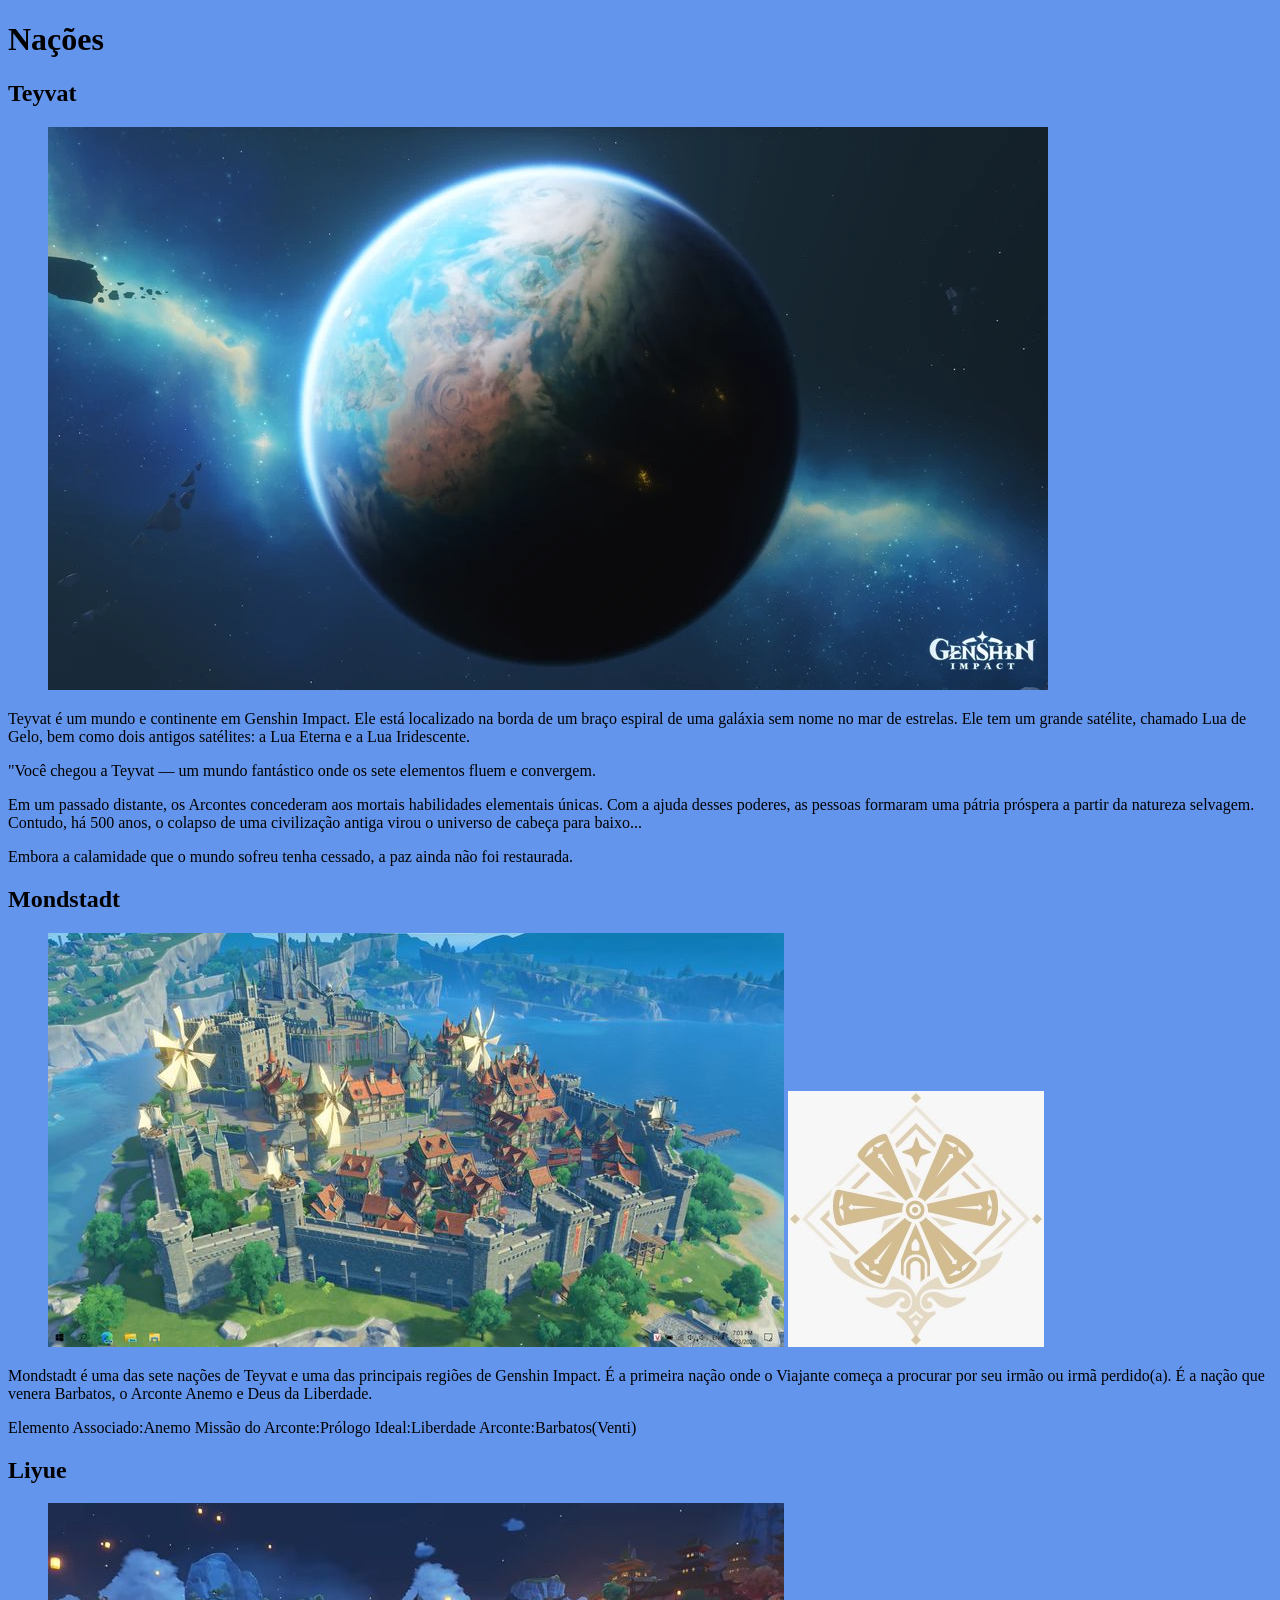
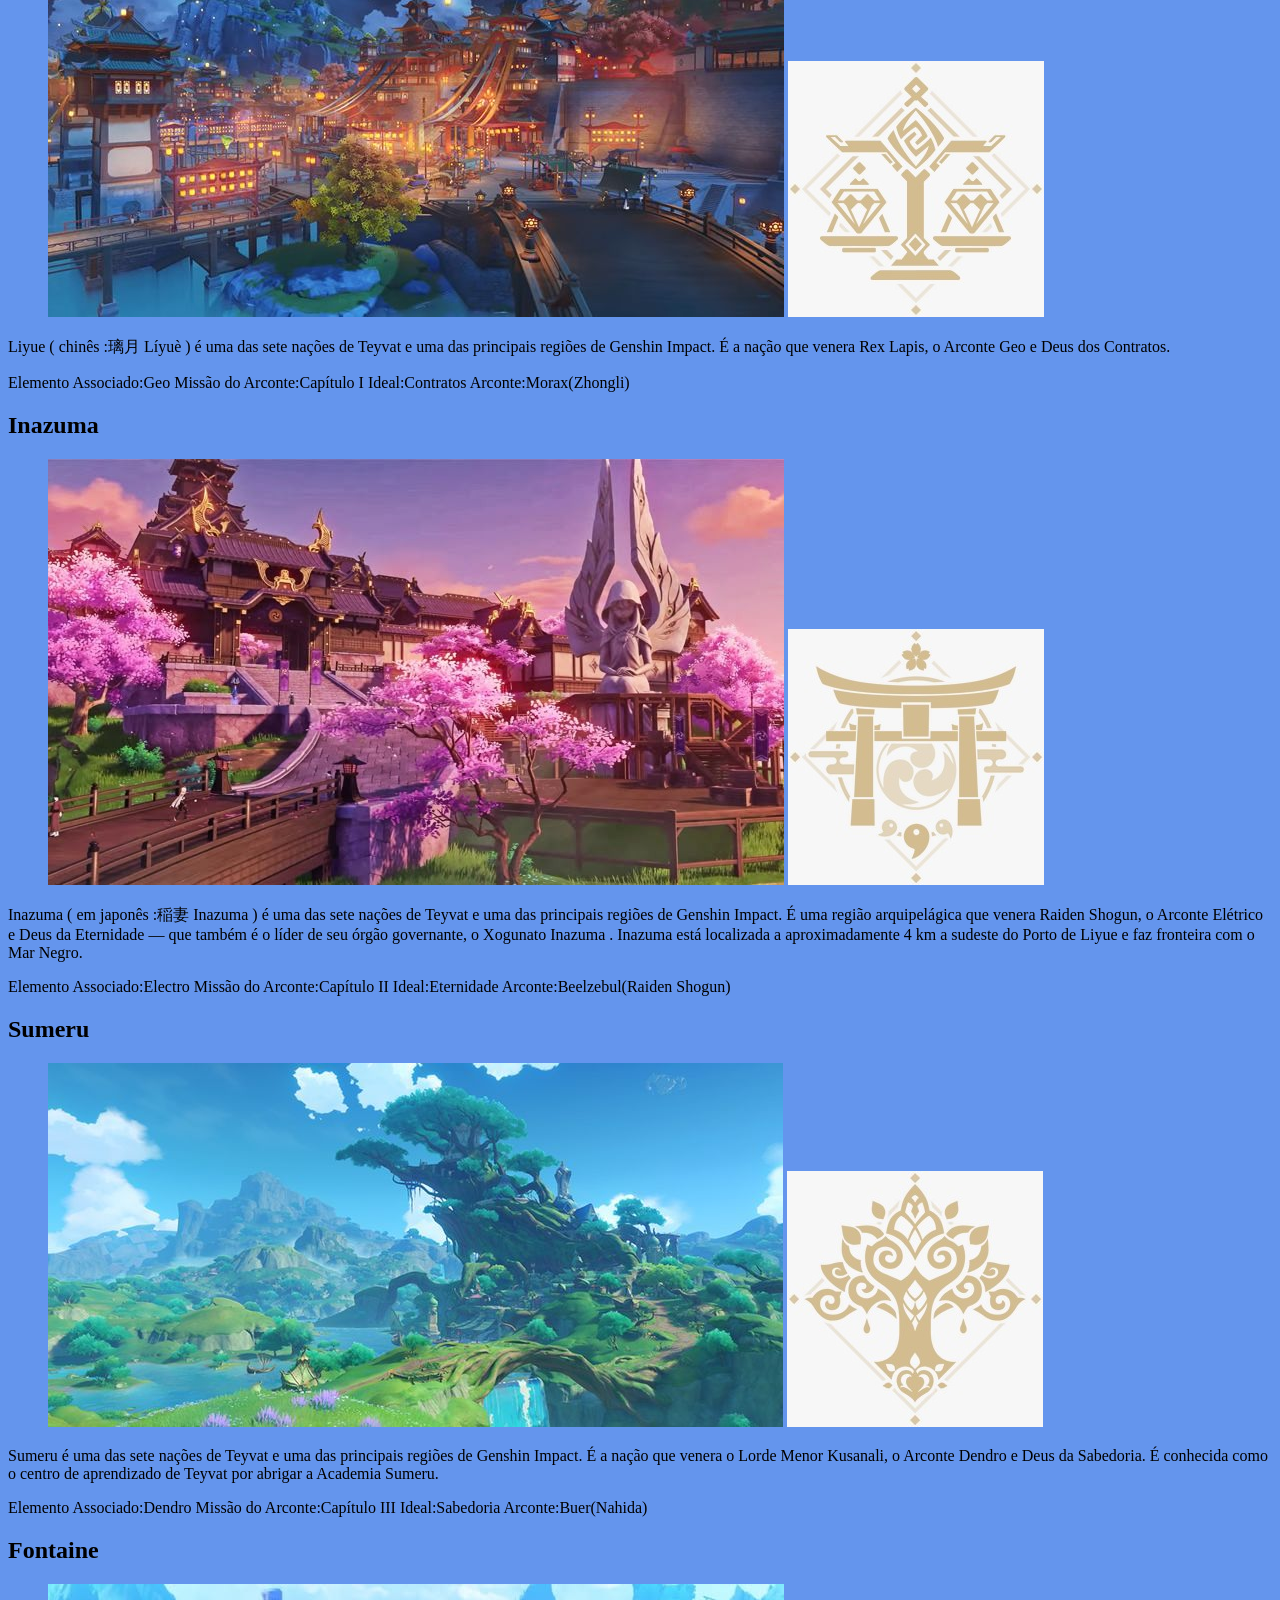
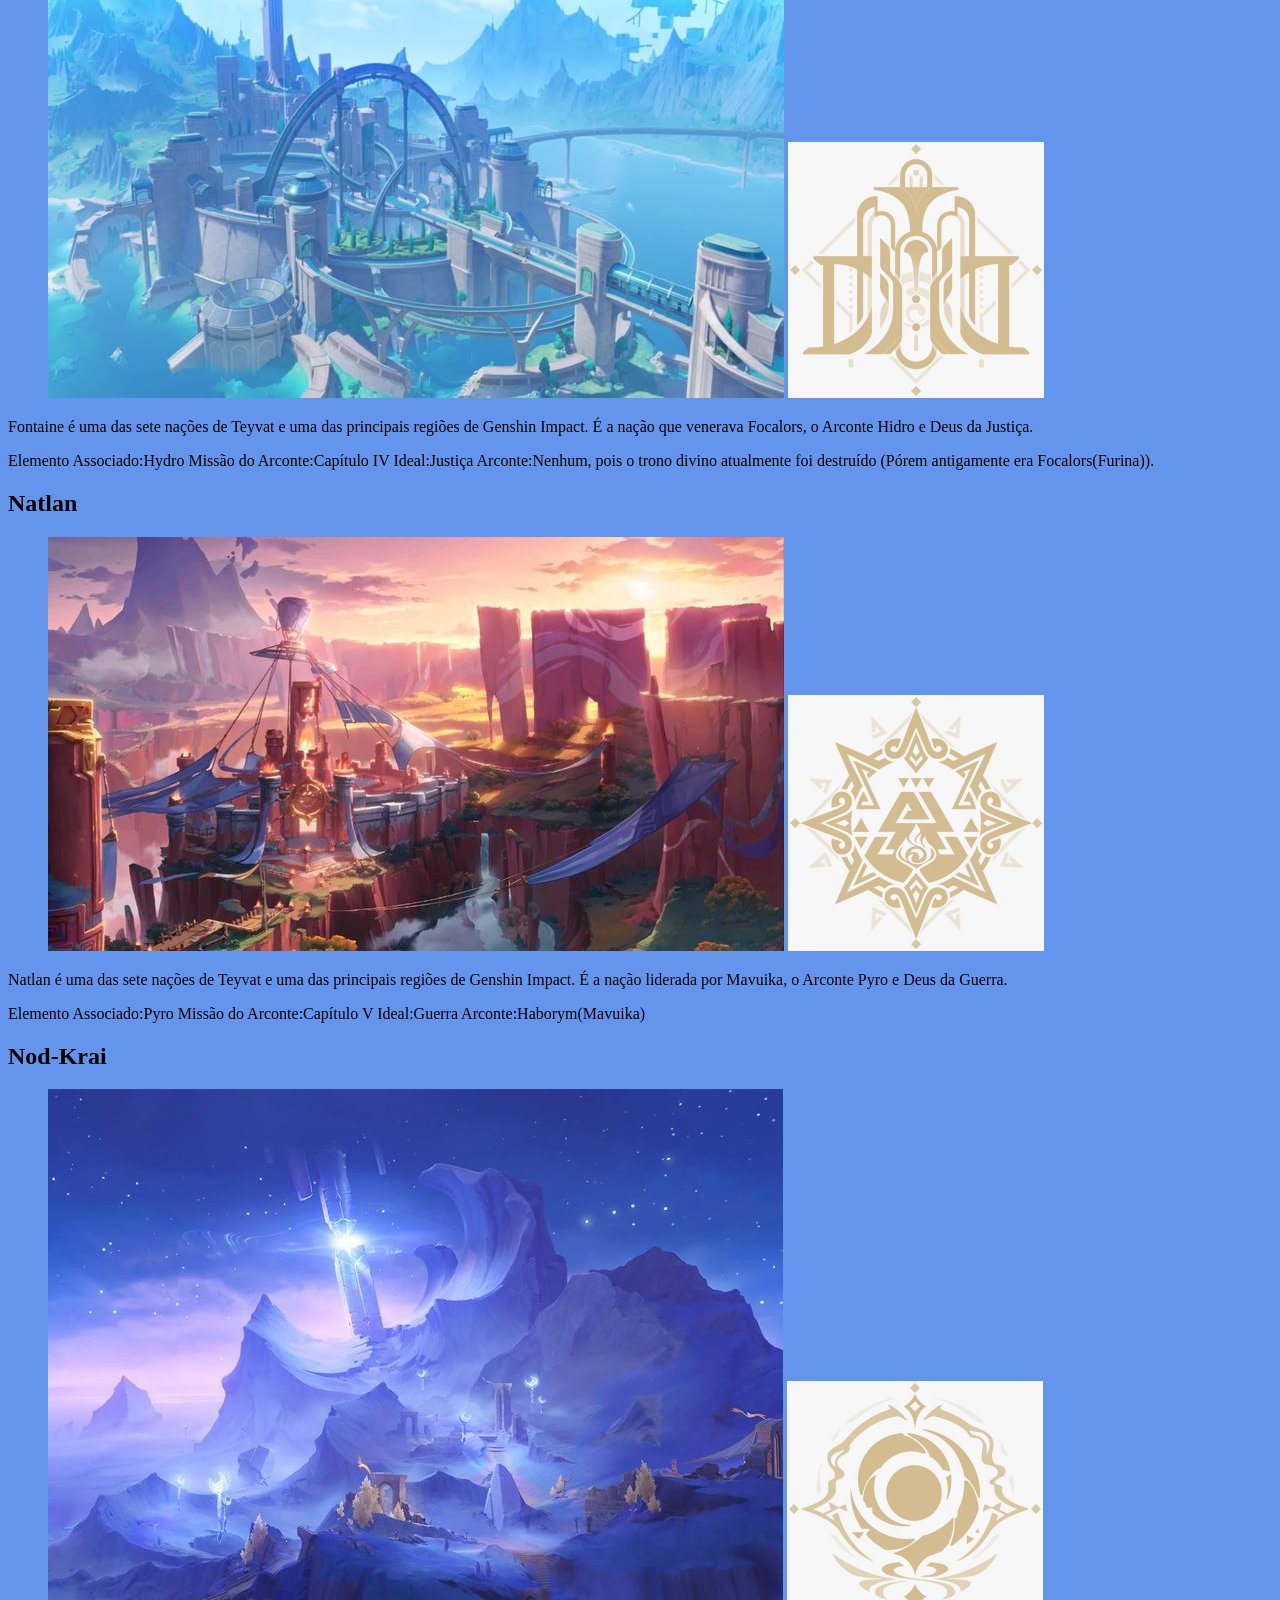
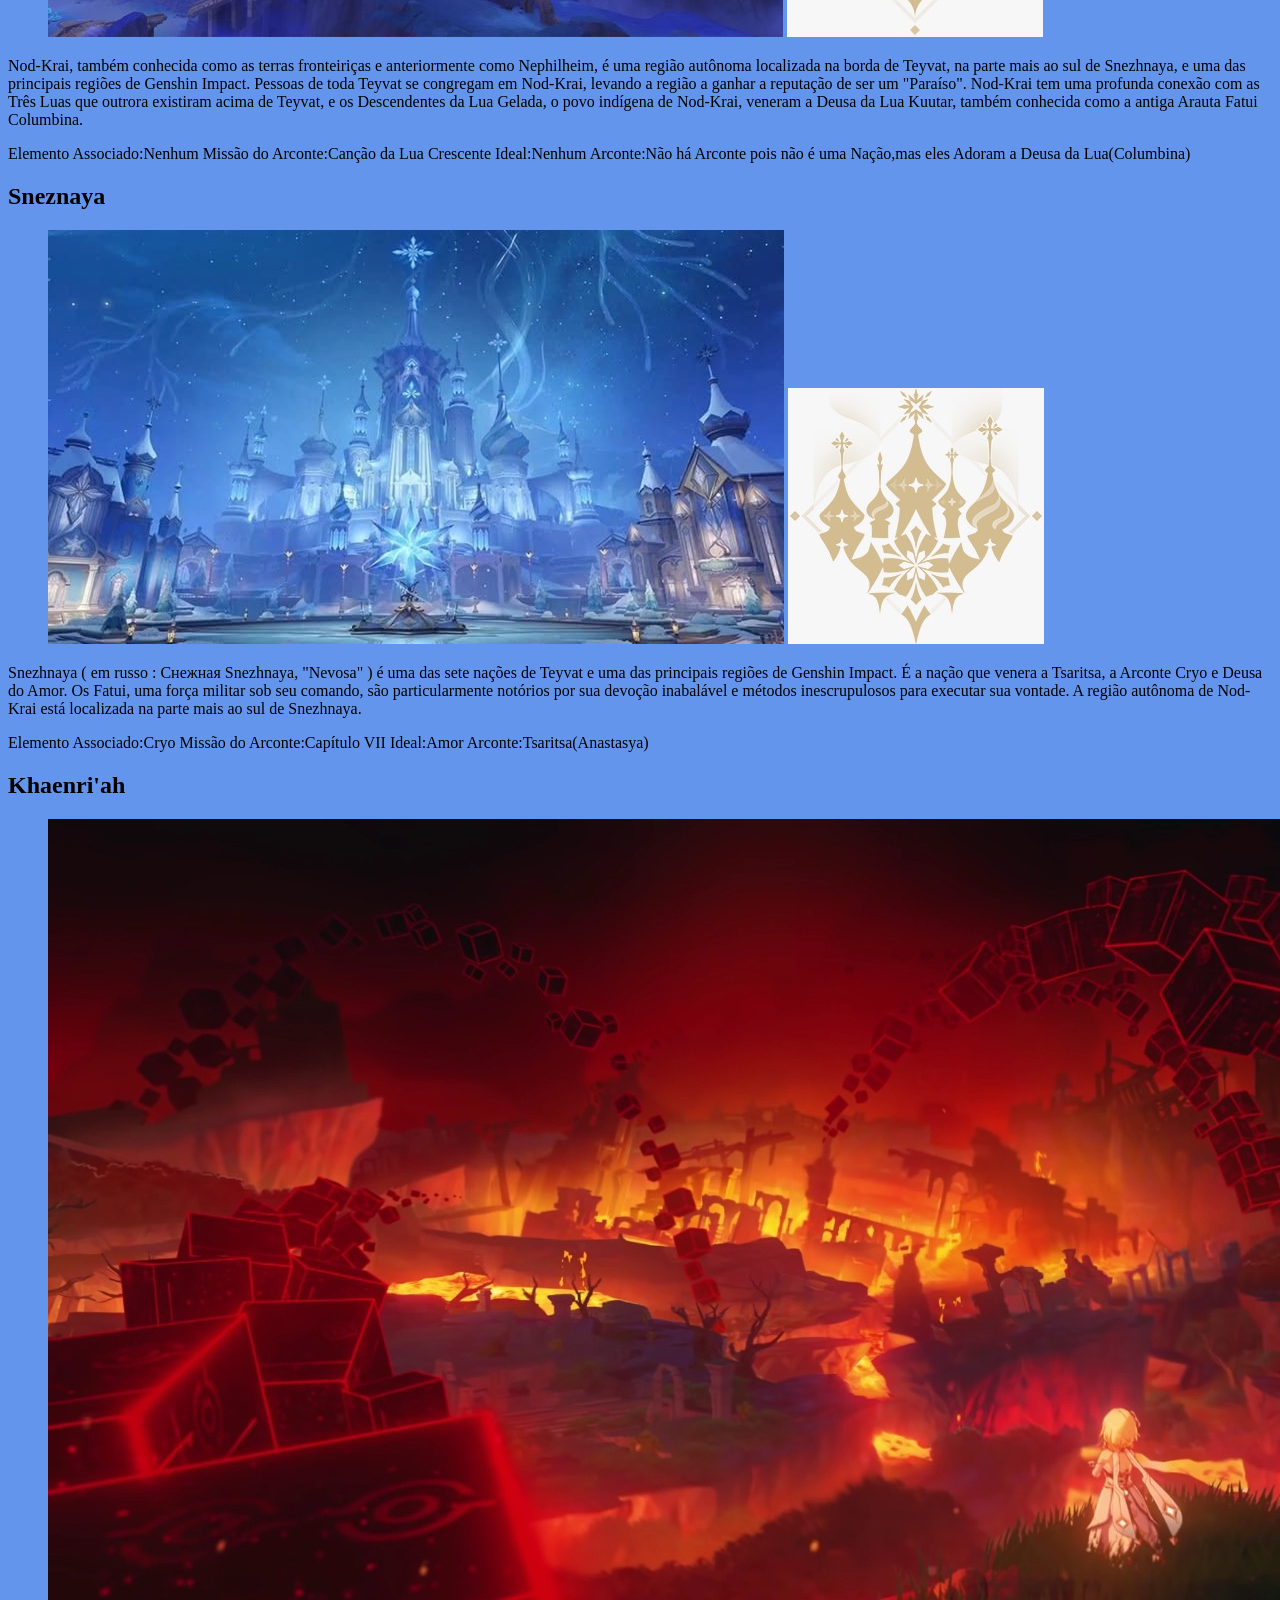
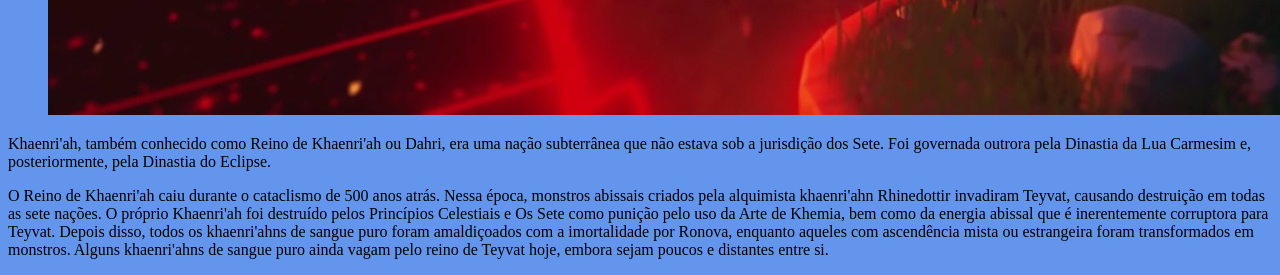
<file: nacao.html>
<!DOCTYPE html>
<html lang="pt-br">
<head>
    <meta charset="UTF-8">
    <meta name="viewport" content="width=device-width, initial-scale=1.0">
    <link rel="stylesheet" href="style3.css">
    <title>Nações</title>
</head>
<body>
    <header>
        <h1>Nações</h1>
    </header>
    <main>
        <h2>Teyvat</h2>
            <figure>
                <img src="images_nacoes/Teyvat.jpeg" alt="Teyvat">
            </figure>
                <p>Teyvat é um mundo e continente em Genshin Impact. Ele está localizado na borda de um braço espiral de uma galáxia sem nome no mar de estrelas. Ele tem um grande satélite, chamado Lua de Gelo, bem como dois antigos satélites: a Lua Eterna e a Lua Iridescente.</p>
                <p>"Você chegou a Teyvat — um mundo fantástico onde os sete elementos fluem e convergem.</p>
                <p>Em um passado distante, os Arcontes concederam aos mortais habilidades elementais únicas. Com a ajuda desses poderes, as pessoas formaram uma pátria próspera a partir da natureza selvagem. Contudo, há 500 anos, o colapso de uma civilização antiga virou o universo de cabeça para baixo...</p>
                <p>Embora a calamidade que o mundo sofreu tenha cessado, a paz ainda não foi restaurada.</p>
        <h2>Mondstadt</h2>
            <figure>
                <img src="images_nacoes/Mondstadt.jpeg" alt="Mondstadt">
                <img src="images_nacoes/mondstadt_v2.jpeg" alt="Simbolo de Mondstadt">
            </figure>
                <p>Mondstadt é uma das sete nações de Teyvat e uma das principais regiões de Genshin Impact. É a primeira nação onde o Viajante começa a procurar por seu irmão ou irmã perdido(a). É a nação que venera Barbatos, o Arconte Anemo e Deus da Liberdade.</p>
                <p>Elemento Associado:Anemo Missão do Arconte:Prólogo Ideal:Liberdade Arconte:Barbatos(Venti)</p>
        <h2>Liyue</h2>
            <figure>
                <img src="images_nacoes/Liyue.jpeg" alt="Liyue">
                <img src="images_nacoes/liyue_v2.jpeg" alt="Simbolo de Liyue">
            </figure>
                <p>Liyue ( chinês :璃月 Líyuè ) é uma das sete nações de Teyvat e uma das principais regiões de Genshin Impact. É a nação que venera Rex Lapis, o Arconte Geo e Deus dos Contratos.</p>
                <p>Elemento Associado:Geo Missão do Arconte:Capítulo I Ideal:Contratos Arconte:Morax(Zhongli)</p>
        <h2>Inazuma</h2>
            <figure>
                <img src="images_nacoes/Inazuma.jpeg" alt="Inazuma">
                <img src="images_nacoes/inazuma_v2.jpeg" alt="Simbolo de Inazuma">
            </figure>
                <p>Inazuma ( em japonês :稲妻 Inazuma ) é uma das sete nações de Teyvat e uma das principais regiões de Genshin Impact. É uma região arquipelágica que venera Raiden Shogun, o Arconte Elétrico e Deus da Eternidade — que também é o líder de seu órgão governante, o Xogunato Inazuma . Inazuma está localizada a aproximadamente 4 km a sudeste do Porto de Liyue e faz fronteira com o Mar Negro.</p>
                <p>Elemento Associado:Electro Missão do Arconte:Capítulo II Ideal:Eternidade Arconte:Beelzebul(Raiden Shogun)</p>
        <h2>Sumeru</h2>
            <figure>
                <img src="images_nacoes/Sumeru.jpeg" alt="Sumeru">
                <img src="images_nacoes/sumeru_v2.jpeg" alt="Simbolo de Sumeru">
            </figure>
                <p>Sumeru é uma das sete nações de Teyvat e uma das principais regiões de Genshin Impact. É a nação que venera o Lorde Menor Kusanali, o Arconte Dendro e Deus da Sabedoria. É conhecida como o centro de aprendizado de Teyvat por abrigar a Academia Sumeru.</p>
                <p>Elemento Associado:Dendro Missão do Arconte:Capítulo III Ideal:Sabedoria Arconte:Buer(Nahida)</p>
        <h2>Fontaine</h2>
            <figure>
                <img src="images_nacoes/Fontaine.jpeg" alt="Fontaine">
                <img src="images_nacoes/fontaine_v2.jpeg" alt="Simbolo de Fontaine">
            </figure>
                <p>Fontaine é uma das sete nações de Teyvat e uma das principais regiões de Genshin Impact. É a nação que venerava Focalors, o Arconte Hidro e Deus da Justiça.</p>
                <p>Elemento Associado:Hydro
                    Missão do Arconte:Capítulo IV
                    Ideal:Justiça
                    Arconte:Nenhum, pois o trono divino atualmente foi destruído (Pórem antigamente era Focalors(Furina)).</p>
        <h2>Natlan</h2>
            <figure>
                <img src="images_nacoes/Natlan.jpeg" alt="Natlan">
                <img src="images_nacoes/natlan_v2.jpeg" alt="Simbolo de Natlan">
            </figure>
                <p>Natlan é uma das sete nações de Teyvat e uma das principais regiões de Genshin Impact. É a nação liderada por Mavuika, o Arconte Pyro e Deus da Guerra.</p>
                <p>Elemento Associado:Pyro Missão do Arconte:Capítulo V Ideal:Guerra Arconte:Haborym(Mavuika)</p>
        <h2>Nod-Krai</h2>
            <figure>
                <img src="images_nacoes/NodKrai.jpeg" alt="Nod-Krai">
                <img src="images_nacoes/nodkrai_v2.jpeg" alt="Simbolo de Nod-Krai">
            </figure>
                <p>Nod-Krai, também conhecida como as terras fronteiriças e anteriormente como Nephilheim, é uma região autônoma localizada na borda de Teyvat, na parte mais ao sul de Snezhnaya, e uma das principais regiões de Genshin Impact. Pessoas de toda Teyvat se congregam em Nod-Krai, levando a região a ganhar a reputação de ser um "Paraíso". Nod-Krai tem uma profunda conexão com as Três Luas que outrora existiram acima de Teyvat, e os Descendentes da Lua Gelada, o povo indígena de Nod-Krai, veneram a Deusa da Lua Kuutar, também conhecida como a antiga Arauta Fatui Columbina.</p>
                <p>Elemento Associado:Nenhum Missão do Arconte:Canção da Lua Crescente Ideal:Nenhum Arconte:Não há Arconte pois não é uma Nação,mas eles Adoram a Deusa da Lua(Columbina)</p>
        <h2>Sneznaya</h2>
            <figure>
                <img src="images_nacoes/Sneznaya.jpeg" alt="Sneznaya">
                <img src="images_nacoes/sneznaya_v2.jpeg" alt="Simbolo de Sneznaya">
            </figure>
                <p>Snezhnaya ( em russo : Снежная Snezhnaya, "Nevosa" ) é uma das sete nações de Teyvat e uma das principais regiões de Genshin Impact. É a nação que venera a Tsaritsa, a Arconte Cryo e Deusa do Amor. Os Fatui, uma força militar sob seu comando, são particularmente notórios por sua devoção inabalável e métodos inescrupulosos para executar sua vontade. A região autônoma de Nod-Krai está localizada na parte mais ao sul de Snezhnaya.</p>
                <p>Elemento Associado:Cryo Missão do Arconte:Capítulo VII Ideal:Amor Arconte:Tsaritsa(Anastasya)</p>
        <h2>Khaenri'ah</h2>
            <figure>
                <img src="images_nacoes/Khaenri'ah.jpeg" alt="Khaenri'ah">
            </figure>
                <p>Khaenri'ah, também conhecido como Reino de Khaenri'ah ou Dahri, era uma nação subterrânea que não estava sob a jurisdição dos Sete. Foi governada outrora pela Dinastia da Lua Carmesim e, posteriormente, pela Dinastia do Eclipse.</p>
                <p>O Reino de Khaenri'ah caiu durante o cataclismo de 500 anos atrás. Nessa época, monstros abissais criados pela alquimista khaenri'ahn Rhinedottir invadiram Teyvat, causando destruição em todas as sete nações. O próprio Khaenri'ah foi destruído pelos Princípios Celestiais e Os Sete como punição pelo uso da Arte de Khemia, bem como da energia abissal que é inerentemente corruptora para Teyvat. Depois disso, todos os khaenri'ahns de sangue puro foram amaldiçoados com a imortalidade por Ronova, enquanto aqueles com ascendência mista ou estrangeira foram transformados em monstros. Alguns khaenri'ahns de sangue puro ainda vagam pelo reino de Teyvat hoje, embora sejam poucos e distantes entre si.</p>
    </main>
</body>
</html>
</file>
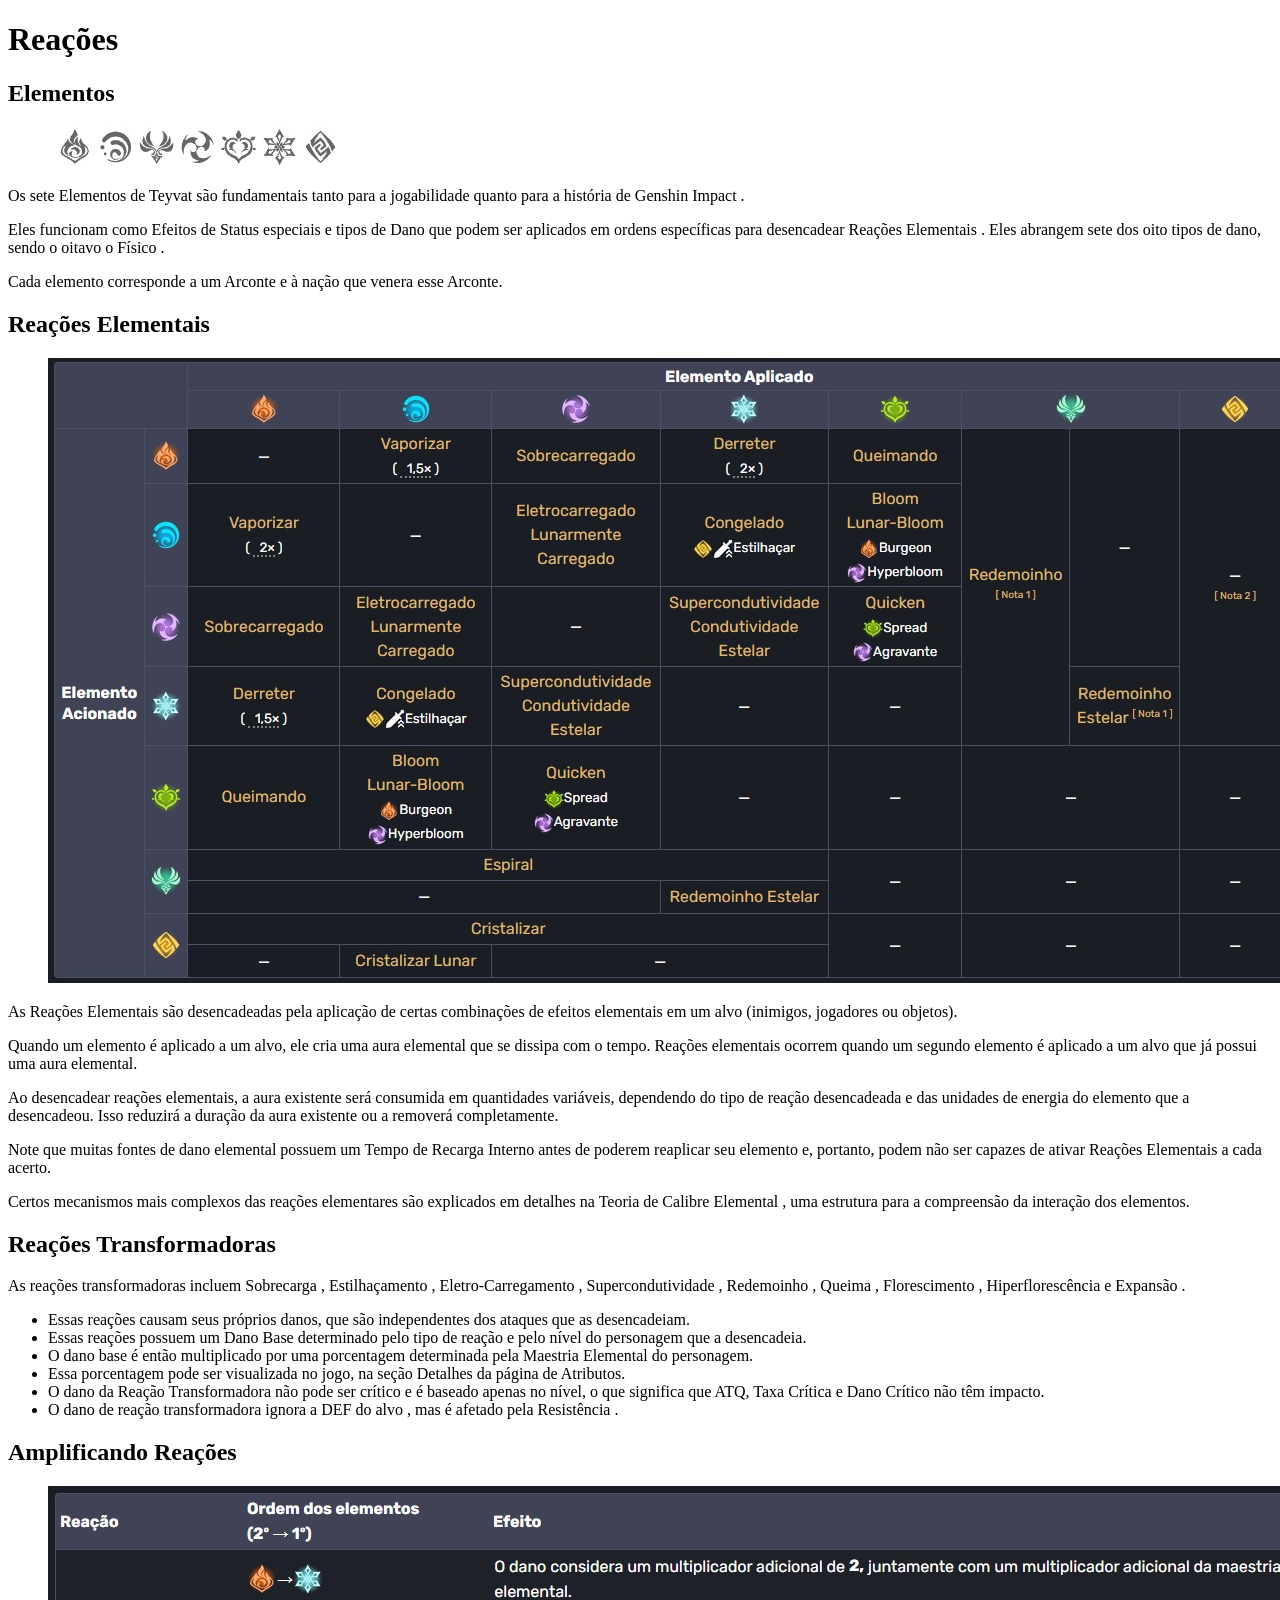
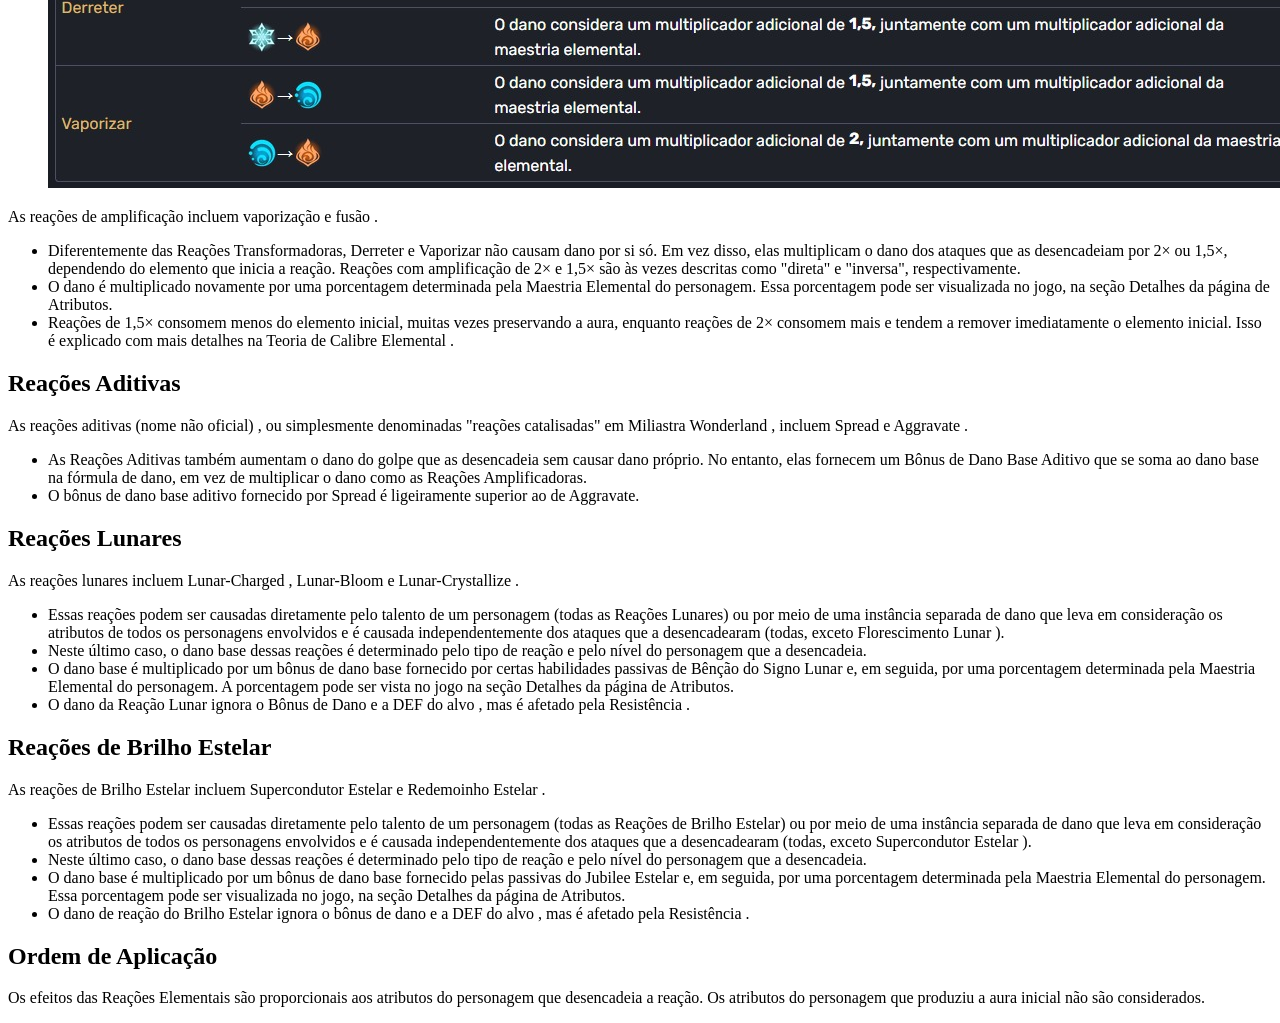
<file: reacoes.html>
<!DOCTYPE html>
<html lang="pt-br">
<head>
    <meta charset="UTF-8">
    <meta name="viewport" content="width=device-width, initial-scale=1.0">
    <link rel="stylesheet" href="style5.css">
    <title>Reações</title>
</head>
<body>
    <header>
        <h1>Reações</h1>
    </header>

    <main>

        <h2>Elementos</h2>
         <figure>
            <img src="imagens_reações/Elementos.jpeg" alt="Os 7 elementos de Teyvat">
         </figure>
          <p>Os sete Elementos de Teyvat são fundamentais tanto para a jogabilidade quanto para a história de Genshin Impact .</p>
          <p>Eles funcionam como Efeitos de Status especiais e tipos de Dano que podem ser aplicados em ordens específicas para desencadear Reações Elementais . Eles abrangem sete dos oito tipos de dano, sendo o oitavo o Físico .</p>
          <p>Cada elemento corresponde a um Arconte e à nação que venera esse Arconte.</p>
        
        <h2>Reações Elementais</h2>
         <figure>
            <img src="imagens_reações/Reações Elementais.jpeg">
         </figure>
          <p>As Reações Elementais são desencadeadas pela aplicação de certas combinações de efeitos elementais em um alvo (inimigos, jogadores ou objetos).</p>
            <p>Quando um elemento é aplicado a um alvo, ele cria uma aura elemental que se dissipa com o tempo. Reações elementais ocorrem quando um segundo elemento é aplicado a um alvo que já possui uma aura elemental.</p>
            <p>Ao desencadear reações elementais, a aura existente será consumida em quantidades variáveis, dependendo do tipo de reação desencadeada e das unidades de energia do elemento que a desencadeou. Isso reduzirá a duração da aura existente ou a removerá completamente.</p>
            <p>Note que muitas fontes de dano elemental possuem um Tempo de Recarga Interno antes de poderem reaplicar seu elemento e, portanto, podem não ser capazes de ativar Reações Elementais a cada acerto.</p>
            <p>Certos mecanismos mais complexos das reações elementares são explicados em detalhes na Teoria de Calibre Elemental , uma estrutura para a compreensão da interação dos elementos.</p>
        
        <h2>Reações Transformadoras</h2>
         <p>As reações transformadoras incluem Sobrecarga , Estilhaçamento , Eletro-Carregamento , Supercondutividade , Redemoinho , Queima , Florescimento , Hiperflorescência e Expansão .</p>
          <ul>
            <li>Essas reações causam seus próprios danos, que são independentes dos ataques que as desencadeiam.</li>
            <li>Essas reações possuem um Dano Base determinado pelo tipo de reação e pelo nível do personagem que a desencadeia.</li>
            <li>O dano base é então multiplicado por uma porcentagem determinada pela Maestria Elemental do personagem. </li>
            <li>Essa porcentagem pode ser visualizada no jogo, na seção Detalhes da página de Atributos.</li>
            <li>O dano da Reação Transformadora não pode ser crítico e é baseado apenas no nível, o que significa que ATQ, Taxa Crítica e Dano Crítico não têm impacto.</li>
            <li>O dano de reação transformadora ignora a DEF do alvo , mas é afetado pela Resistência .</li>
         </ul>
        <h2>Amplificando Reações</h2>
        <figure>
            <img src="imagens_reações/Amplificando Reações.jpeg">
        </figure>
         <p>As reações de amplificação incluem vaporização e fusão .</p>
         <ul>
            <li>Diferentemente das Reações Transformadoras, Derreter e Vaporizar não causam dano por si só. Em vez disso, elas multiplicam o dano dos ataques que as desencadeiam por 2× ou 1,5×, dependendo do elemento que inicia a reação. Reações com amplificação de 2× e 1,5× são às vezes descritas como "direta" e "inversa", respectivamente.</li>
            <li>O dano é multiplicado novamente por uma porcentagem determinada pela Maestria Elemental do personagem. Essa porcentagem pode ser visualizada no jogo, na seção Detalhes da página de Atributos.</li>
            <li>Reações de 1,5× consomem menos do elemento inicial, muitas vezes preservando a aura, enquanto reações de 2× consomem mais e tendem a remover imediatamente o elemento inicial. Isso é explicado com mais detalhes na Teoria de Calibre Elemental .</li>
         </ul>

        <h2>Reações Aditivas</h2>
        <p>As reações aditivas (nome não oficial) , ou simplesmente denominadas "reações catalisadas" em Miliastra Wonderland , incluem Spread e Aggravate .</p>
        <ul>
            <li>As Reações Aditivas também aumentam o dano do golpe que as desencadeia sem causar dano próprio. No entanto, elas fornecem um Bônus de Dano Base Aditivo que se soma ao dano base na fórmula de dano, em vez de multiplicar o dano como as Reações Amplificadoras.</li>
            <li>O bônus de dano base aditivo fornecido por Spread é ligeiramente superior ao de Aggravate.</li>
        </ul>

        <h2>Reações Lunares</h2>
         <p>As reações lunares incluem Lunar-Charged , Lunar-Bloom e Lunar-Crystallize .</p>
         <ul>
            <li>Essas reações podem ser causadas diretamente pelo talento de um personagem (todas as Reações Lunares) ou por meio de uma instância separada de dano que leva em consideração os atributos de todos os personagens envolvidos e é causada independentemente dos ataques que a desencadearam (todas, exceto Florescimento Lunar ).</li>
            <li>Neste último caso, o dano base dessas reações é determinado pelo tipo de reação e pelo nível do personagem que a desencadeia.</li>
            <li>O dano base é multiplicado por um bônus de dano base fornecido por certas habilidades passivas de Bênção do Signo Lunar e, em seguida, por uma porcentagem determinada pela Maestria Elemental do personagem. A porcentagem pode ser vista no jogo na seção Detalhes da página de Atributos.</li>
            <li>O dano da Reação Lunar ignora o Bônus de Dano e a DEF do alvo , mas é afetado pela Resistência .</li>
         </ul>

        <h2>Reações de Brilho Estelar</h2>
         <p>As reações de Brilho Estelar incluem Supercondutor Estelar e Redemoinho Estelar .</p>
         <ul>
            <li>Essas reações podem ser causadas diretamente pelo talento de um personagem (todas as Reações de Brilho Estelar) ou por meio de uma instância separada de dano que leva em consideração os atributos de todos os personagens envolvidos e é causada independentemente dos ataques que a desencadearam (todas, exceto Supercondutor Estelar ).</li>
            <li>Neste último caso, o dano base dessas reações é determinado pelo tipo de reação e pelo nível do personagem que a desencadeia.</li>
            <li>O dano base é multiplicado por um bônus de dano base fornecido pelas passivas do Jubilee Estelar e, em seguida, por uma porcentagem determinada pela Maestria Elemental do personagem. Essa porcentagem pode ser visualizada no jogo, na seção Detalhes da página de Atributos.</li>
            <li>O dano de reação do Brilho Estelar ignora o bônus de dano e a DEF do alvo , mas é afetado pela Resistência .</li>
         </ul>

         <h2>Ordem de Aplicação</h2>
          <p>Os efeitos das Reações Elementais são proporcionais aos atributos do personagem que desencadeia a reação. Os atributos do personagem que produziu a aura inicial não são considerados.</p>
    </main>
</body>
</html>
</file>
<file: style3.css>
body {
    background-color: cornflowerblue;
}

header {

}

section {
    
}

figure img {

}
</file>
<file: style5.css>
.reacoes{
    width: 40px;
    height: 30px;
}
</file>
